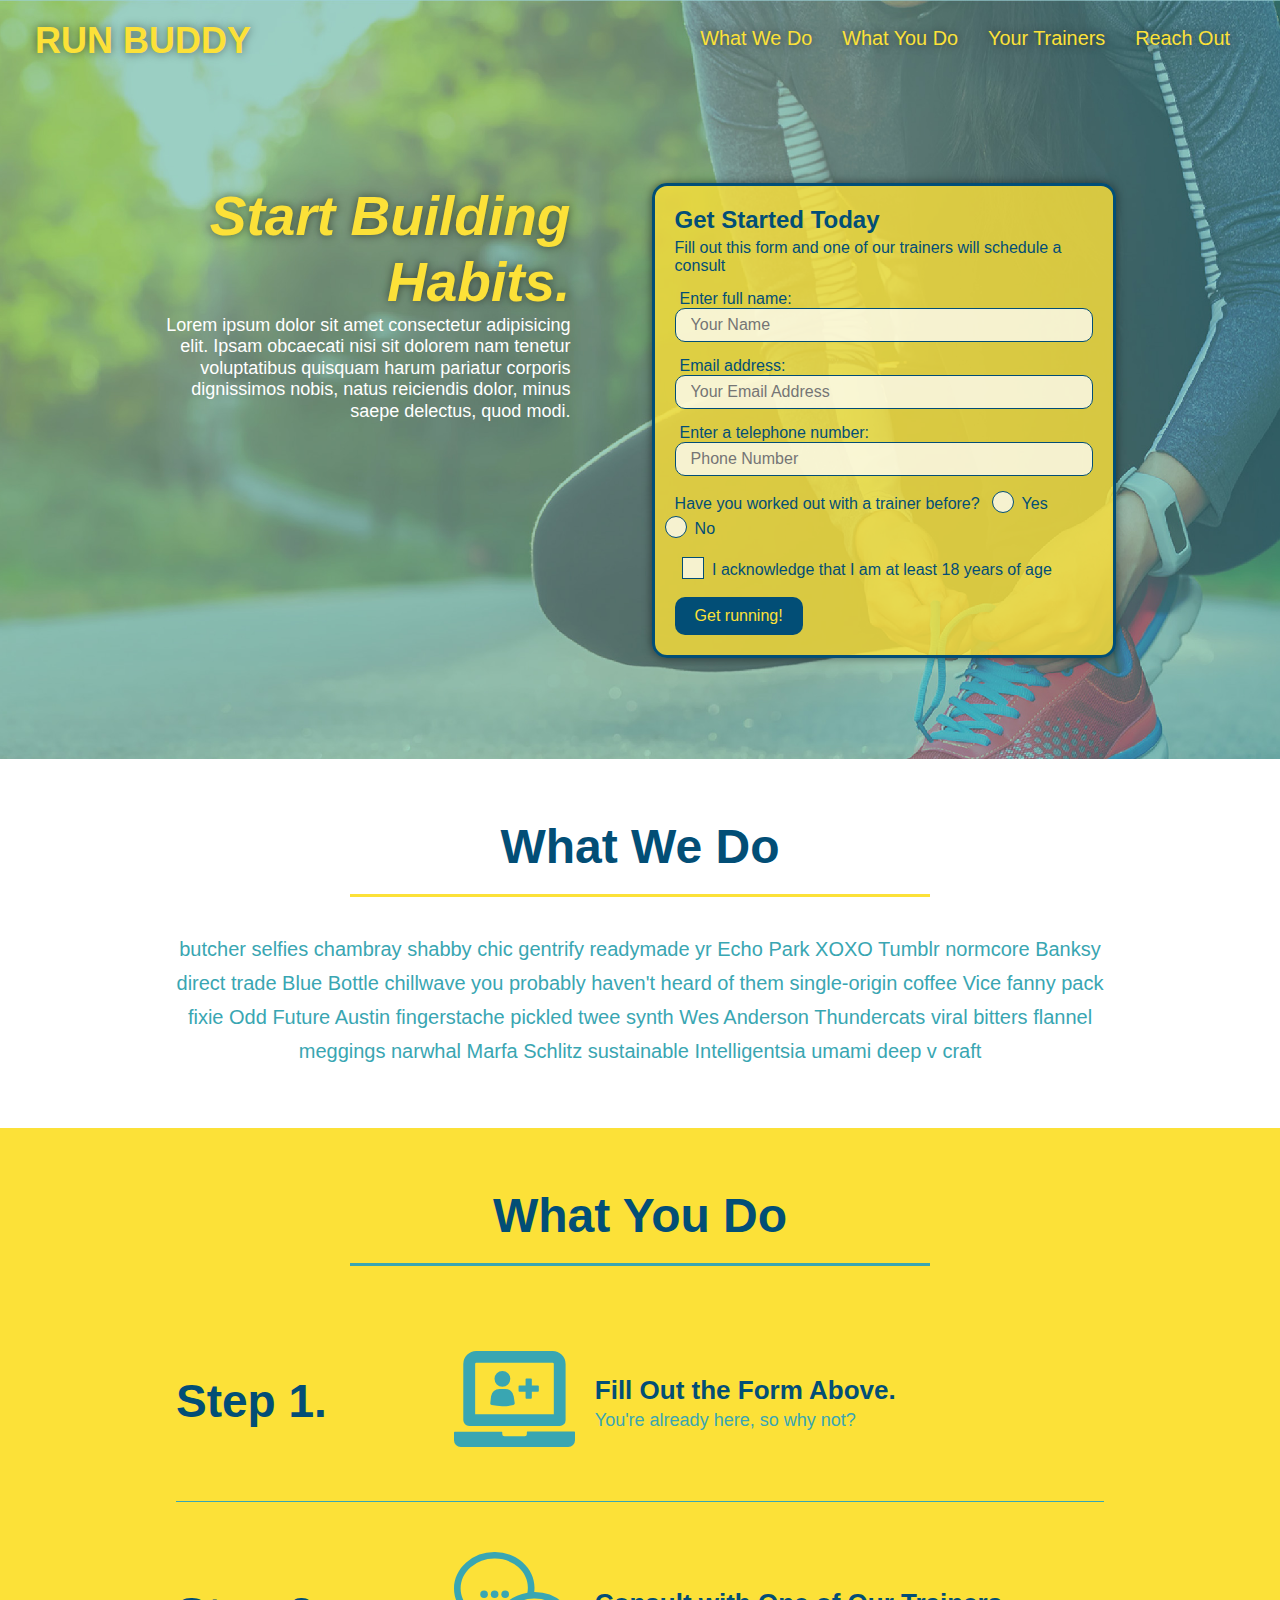
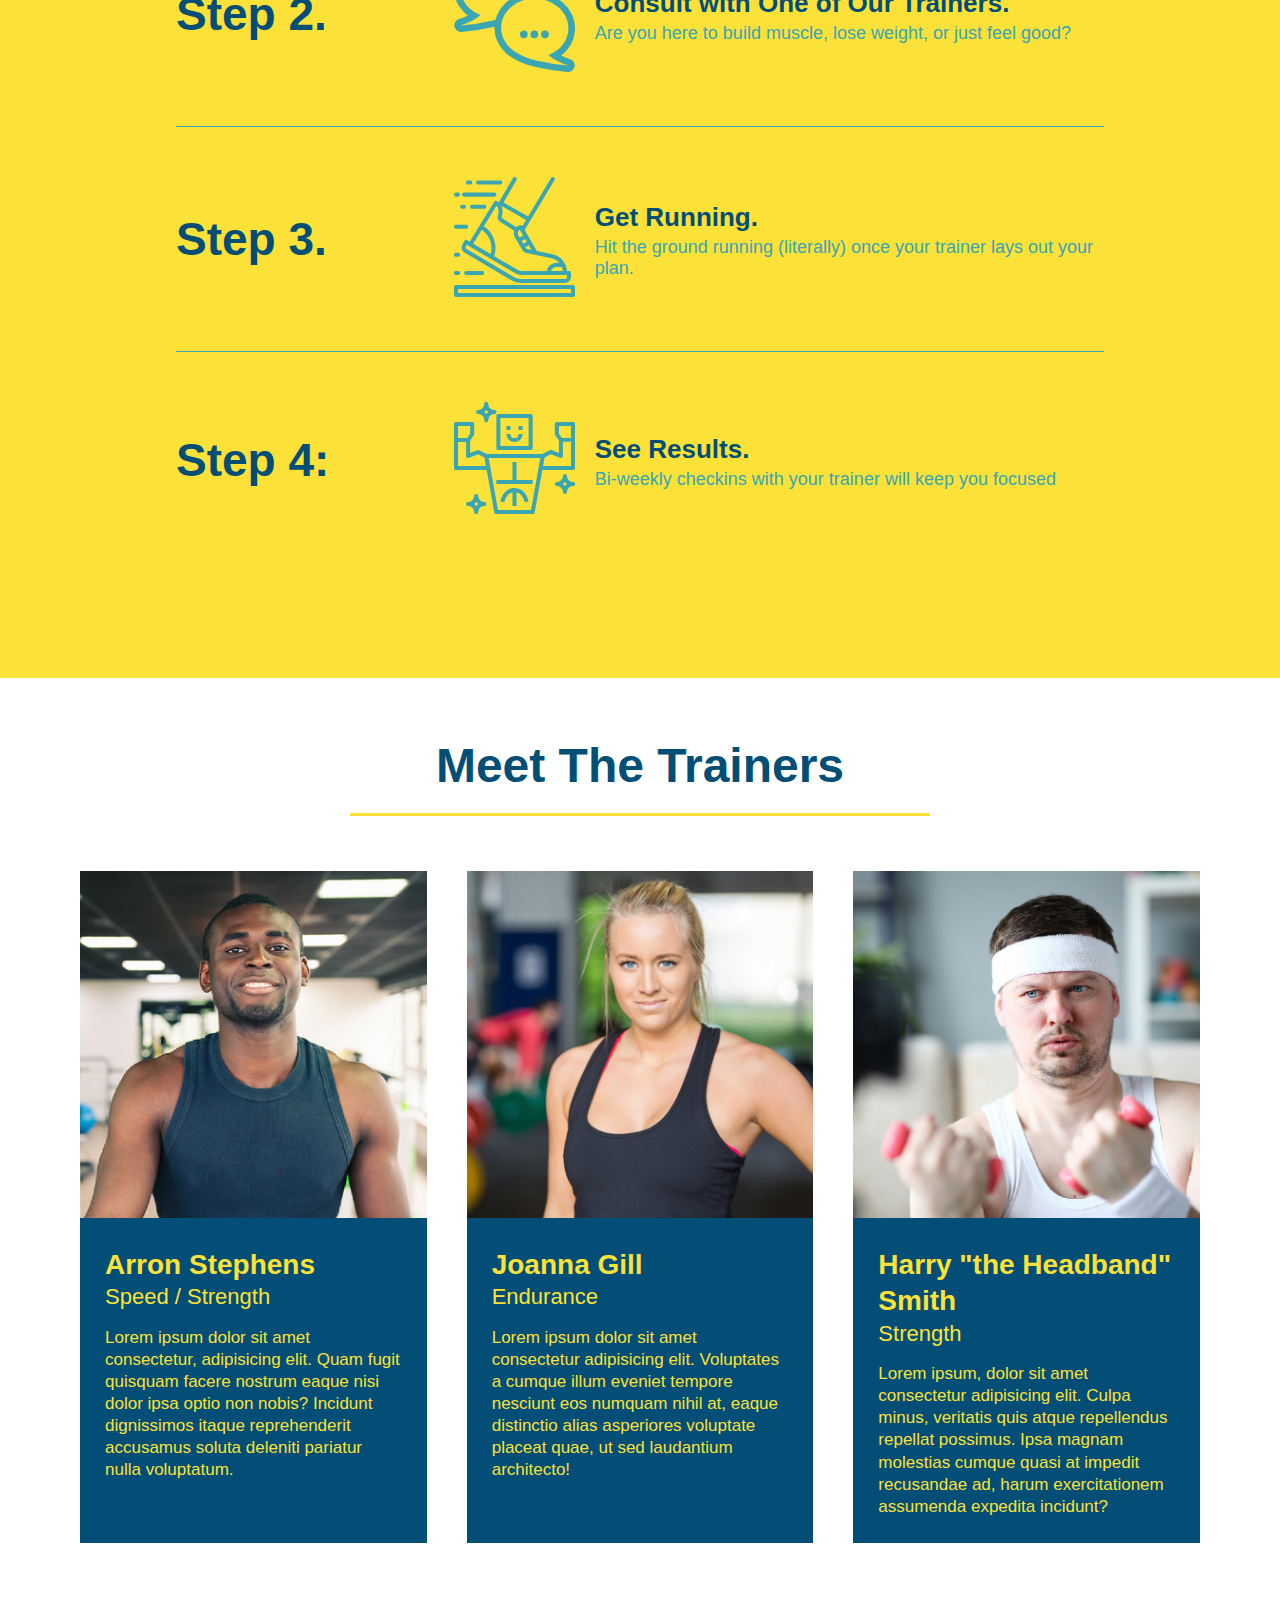
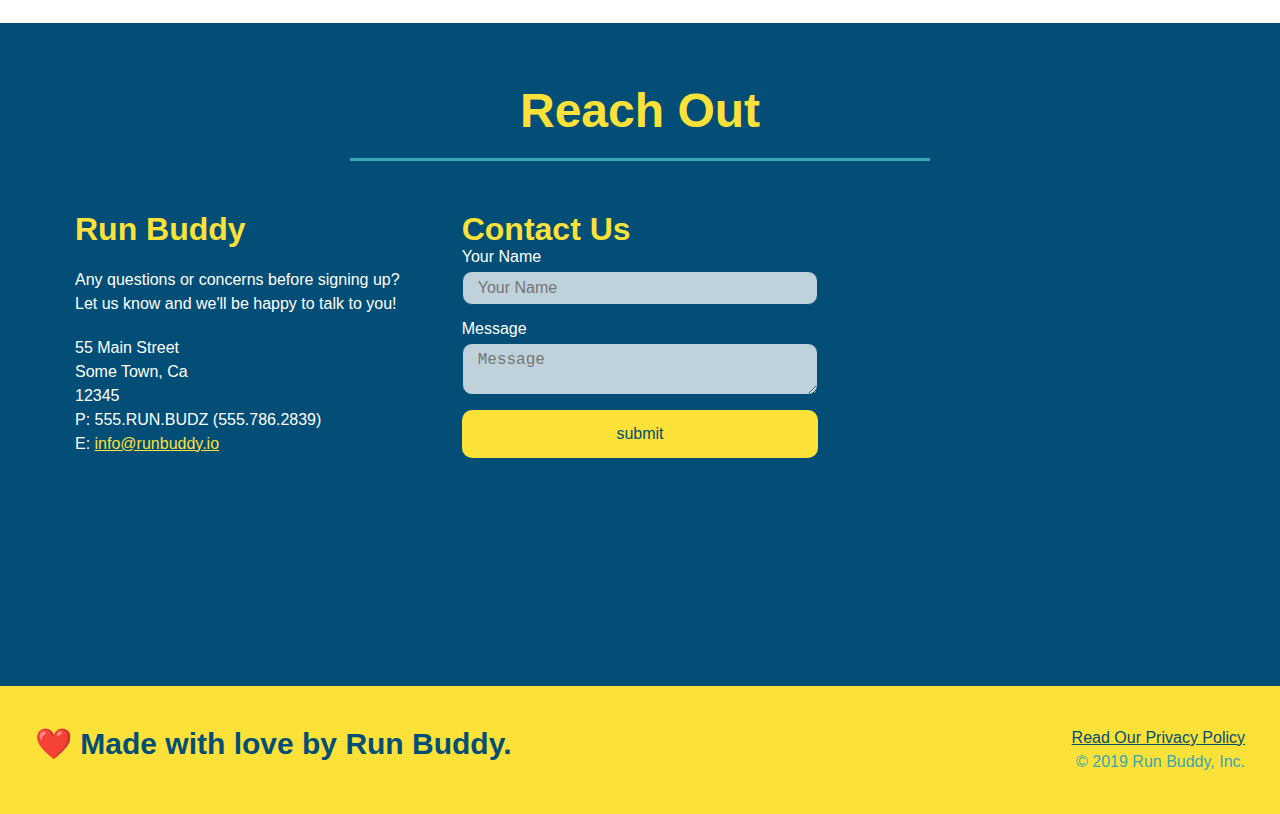
<file: index.html>
<!DOCTYPE html>
<html lang="en">

<head>
  <meta charset="UTF-8" />
  <meta name="viewport" content="width=device-width, initial-scale=1.0" />
  <title>Run Buddy</title>
  <link rel="stylesheet" href="./assets/css/style.css" />
</head>

<body>
  <!-- navigation -->
  <header>
    <h1>
      <a href="/">
        RUN BUDDY
      </a>
    </h1>
    <nav>
      <!-- Unordered list element -->
      <ul>
        <!-- List item element-->
        <li>
          <!-- Anchor element -->
          <a href="#what-we-do">What We Do</a>
        </li>
        <li>
          <a href="#what-you-do">What You Do</a>
        </li>
        <li>
          <a href="#your-trainers">Your Trainers</a>
        </li>
        <li>
          <a href="#reach-out">Reach Out</a>
        </li>
      </ul>
    </nav>
  </header>

  <!-- hero/jumbotron -->
  <section class="hero">
    <div class="hero-cta">
      <h2>Start Building Habits.</h2>
      <p>
        Lorem ipsum dolor sit amet consectetur adipisicing elit. Ipsam obcaecati nisi sit dolorem nam tenetur
        voluptatibus quisquam harum pariatur corporis dignissimos nobis, natus reiciendis dolor, minus saepe delectus,
        quod modi.
      </p>
    </div>
    <div class="hero-form">
      <h3>Get Started Today</h3>
      <p>Fill out this form and one of our trainers will schedule a consult</p>
      <form>
        <label for="name">Enter full name:</label>
        <input class="form-input" type="text" placeholder="Your Name" name="name" id="name" />
        <label for="email">Email address:</label>
        <input class="form-input" type="email" placeholder="Your Email Address" name="email" id="email" />
        <label for="phone">Enter a telephone number:</label>
        <input class="form-input" type="tel" placeholder="Phone Number" name="phone" id="phone" />

        <p>
          Have you worked out with a trainer before?
          <span class="radio-wrapper">
            <input type="radio" name="trainer-confirm" id="trainer-yes" />
            <label for="trainer-yes">Yes</label>
          </span>
          <span class="radio-wrapper">
            <input type="radio" name="trainer-confirm" id="trainer-no" />
            <label for="trainer-no">No</label>
          </span>
        </p>

        <p>
          <span class="checkbox-wrapper">
            <input type="checkbox" name="age-confirm" id="checkbox" />
            <label for="checkbox">
              I acknowledge that I am at least 18 years of age
            </label>
          </span>
        </p>
        <button type="submit">
          Get running!
        </button>
      </form>
    </div>
  </section>

  <!-- "what we do" section -->
  <section id="what-we-do" class="intro">
    <div class="flex-row">
      <h2 class="section-title primary-border">What We Do</h2>
    </div>
    <div class="flex-row">
      <p>
        butcher selfies chambray shabby chic gentrify readymade yr Echo Park XOXO Tumblr normcore Banksy direct trade Blue
        Bottle chillwave you probably haven't heard of them single-origin coffee Vice fanny pack fixie Odd Future Austin
        fingerstache pickled twee synth Wes Anderson Thundercats viral bitters flannel meggings narwhal Marfa Schlitz
        sustainable Intelligentsia umami deep v craft
      </p>
    </div>
  </section>

  <!-- "what you do" section -->
  <section id="what-you-do" class="steps">
    <div class="flex-row">
      <h2 class="section-title secondary-border">What You Do</h2>
    </div>

    <div class="step">
      <h3>Step 1.</h3>
        <div class="step-info">
          <div class="step-img"> 
            <img src="./assets/images/step-1.svg" alt="" />
          </div>
          <div class="step-text">
            <h4>Fill Out the Form Above.</h4>
            <p>You're already here, so why not?</p>
          </div>
        </div>
    </div>

    <div class="step">
      <h3>Step 2.</h3>
      <div class="step-info">
        <div class="step-img">
          <img src="./assets/images/step-2.svg" alt="" />
        </div>
        <div class="step-text">
          <h4>Consult with One of Our Trainers.</h4>
          <p>Are you here to build muscle, lose weight, or just feel good?</p>
        </div>
      </div>
    </div>

    <div class="step">
      <h3>Step 3.</h3>
      <div class="step-info">
        <div class="step-img">
          <img src="./assets/images/step-3.svg" alt="" />
        </div>
        <div class="step-text">
          <h4>Get Running.</h4>
          <p>Hit the ground running (literally) once your trainer lays out your plan.</p>          
        </div>
      </div>
    </div>

    <div class="step">
      <h3>Step 4: </h3>
      <div class="step-info">
        <div class="step-img">
          <img src="./assets/images/step-4.svg" alt="" />
        </div>
        <div class="step-text">
          <h4>See Results.</h4>
          <p>Bi-weekly checkins with your trainer will keep you focused</p>
        </div>
      </div>
    </div>

  </section>

  <!-- "meet the trainers" section -->
  <section id="your-trainers">
    <div class="flex-row">
      <h2 class="section-title primary-border">Meet The Trainers</h2>
    </div>
    <div class="trainers">
      <!--First trainer-->
      <article class="trainer">
        <img src="./assets/images/trainer-1.jpg" alt="Arron Stephens in his workout clothes, ready to pump iron" />
        <div class="trainer-bio">
          <h3 class="trainer-name">Arron Stephens</h3>
          <h4 class="trainer-role">Speed / Strength</h4>
          <p>
            Lorem ipsum dolor sit amet consectetur, adipisicing elit. Quam fugit quisquam facere nostrum eaque nisi dolor
            ipsa optio non nobis? Incidunt dignissimos itaque reprehenderit accusamus soluta deleniti pariatur nulla
            voluptatum.
          </p>
        </div>
      </article>

      <!--Second trainer-->
      <article class="trainer">
        <img src="./assets/images/trainer-2.jpg" alt="Joanna Gill cooling off after a workout" />
        <div class="trainer-bio">
          <h3 class="trainer-name">Joanna Gill</h3>
          <h4 class="trainer-role">Endurance</h4>
          <p>
            Lorem ipsum dolor sit amet consectetur adipisicing elit. Voluptates a cumque illum eveniet tempore nesciunt
            eos numquam nihil at, eaque distinctio alias asperiores voluptate placeat quae, ut sed laudantium architecto!
          </p>
        </div>
      
      </article>

      <!--Third trainer-->
      <article class="trainer">
        <img src="./assets/images/trainer-3.jpg" alt="Harry Smith wearing a headband and lifting comically small pink weights" />    
        <div class="trainer-bio">
          <h3 class="trainer-name">Harry "the Headband" Smith</h3>
          <h4 class="trainer-role">Strength</h4>
          <p>
            Lorem ipsum, dolor sit amet consectetur adipisicing elit. Culpa minus, veritatis quis atque repellendus
            repellat possimus. Ipsa magnam molestias cumque quasi at impedit recusandae ad, harum exercitationem assumenda
            expedita incidunt?
          </p>
        </div>
      </article>
    </div>
  </section>

  <!-- "reach out" section -->
  <section id="reach-out" class="contact">
    <div class="flex-row">
      <h2 class="section-title secondary-border">Reach Out</h2>
    </div>
    
    <div class="contact-info">

      <div>
        <h3>Run Buddy</h3>
        <p>
          Any questions or concerns before signing up?
          <br />
          Let us know and we'll be happy to talk to you!
        </p>
        <address>
          55 Main Street <br />
          Some Town, Ca <br />
          12345<br />
          P: 555.RUN.BUDZ (555.786.2839)<br />
          E: <a href="mailto:info@runbuddy.io">info@runbuddy.io</a>
        </address>
      </div>

      <div class = "contact-form">
        <h3>Contact Us</h3>
        <form>
          <label for="contact-name">Your Name</label>
          <input type="text" id="contact-name" placeholder="Your Name" />

          <label for="contact-message">Message</label>
          <textarea id="contact-message" placeholder="Message"></textarea>

          <button type="submit">submit</button>
        </form>
      </div>

      <iframe
      src="https://www.google.com/maps/embed?pb=!1m14!1m12!1m3!1d12182.30520634488!2d-74.0652613!3d40.2407219!2m3!1f0!2f0!3f0!3m2!1i1024!2i768!4f13.1!5e0!3m2!1sen!2sus!4v1561060983193!5m2!1sen!2sus"
      frameborder="0" style="border:0" allowfullscreen></iframe>
      </iframe>

    </div>
  </section>

  <!-- footer -->
  <footer>
    <h2>❤️ Made with love by Run Buddy.</h2>
    <div>
      <a href="./privacy-policy.html">Read Our Privacy Policy</a><br />
      &copy; 2019 Run Buddy, Inc.
    </div>
  </footer>
</body>

</html>
</file>
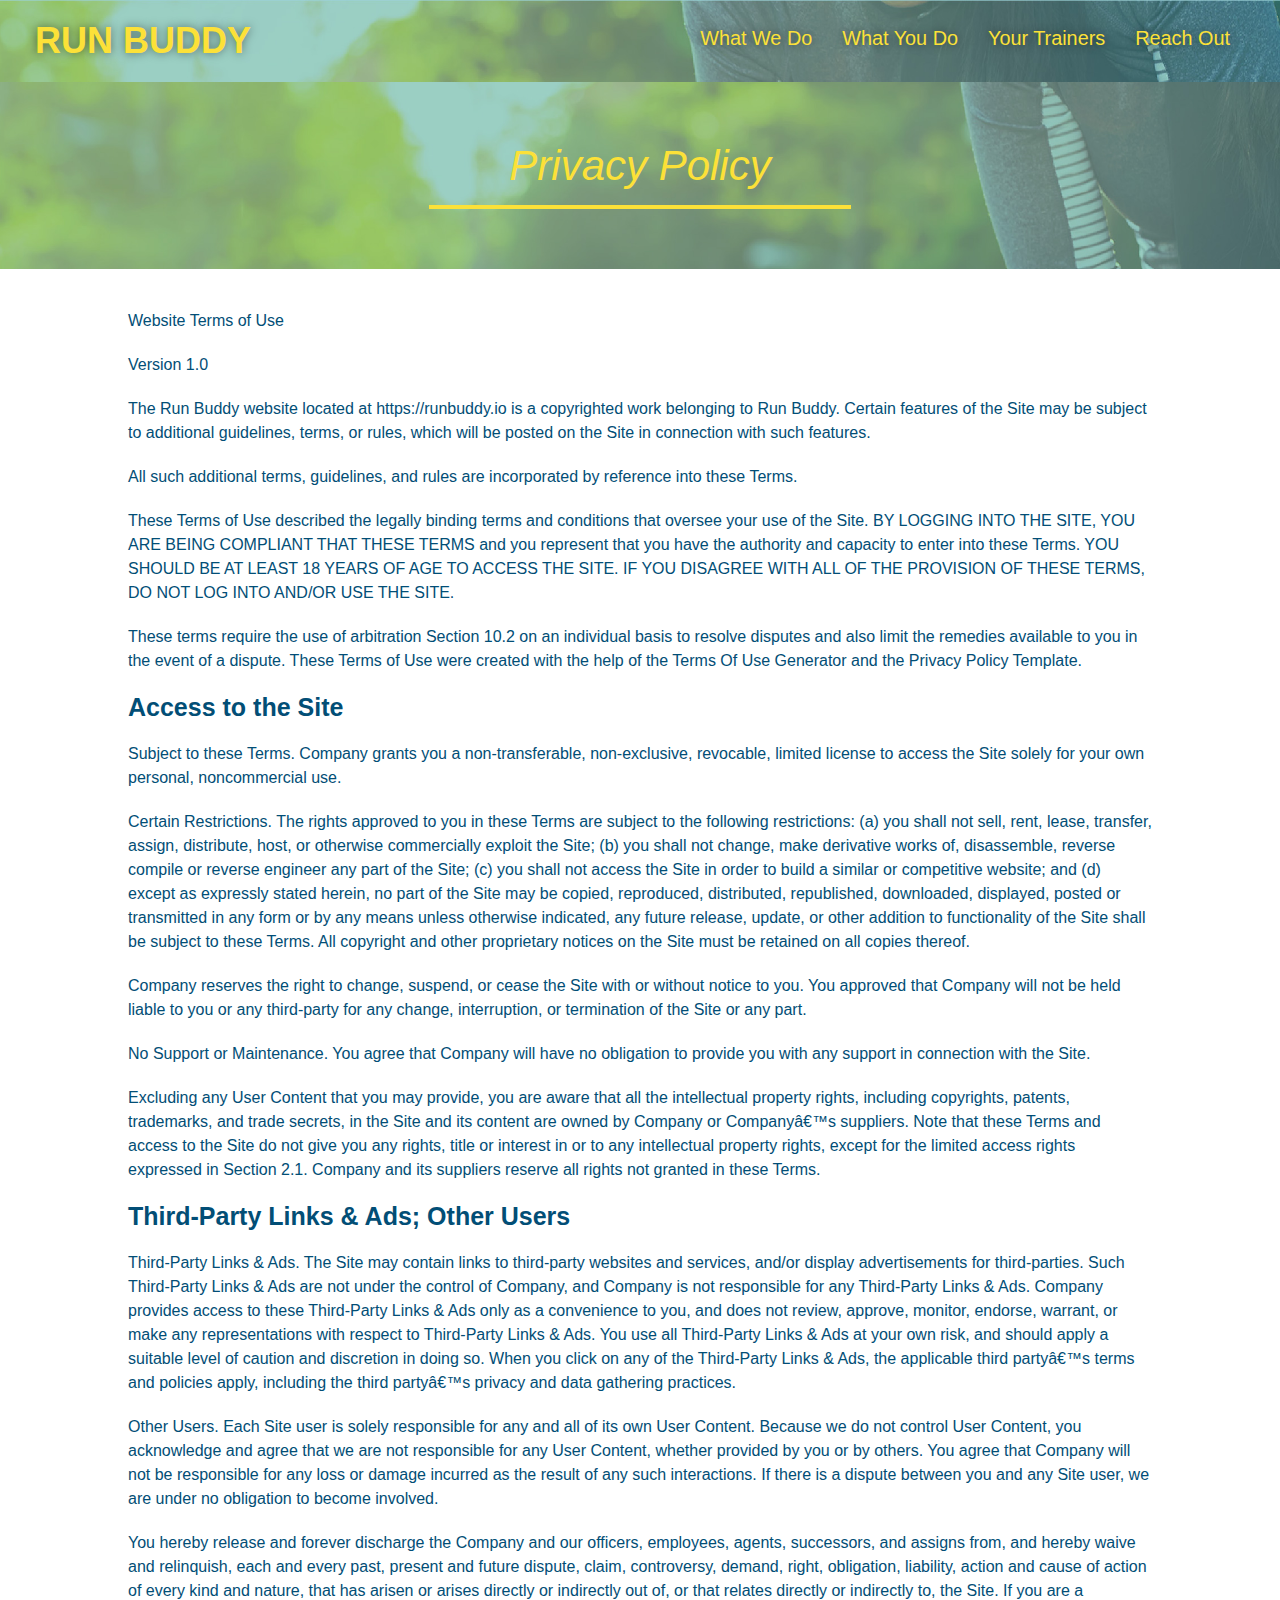
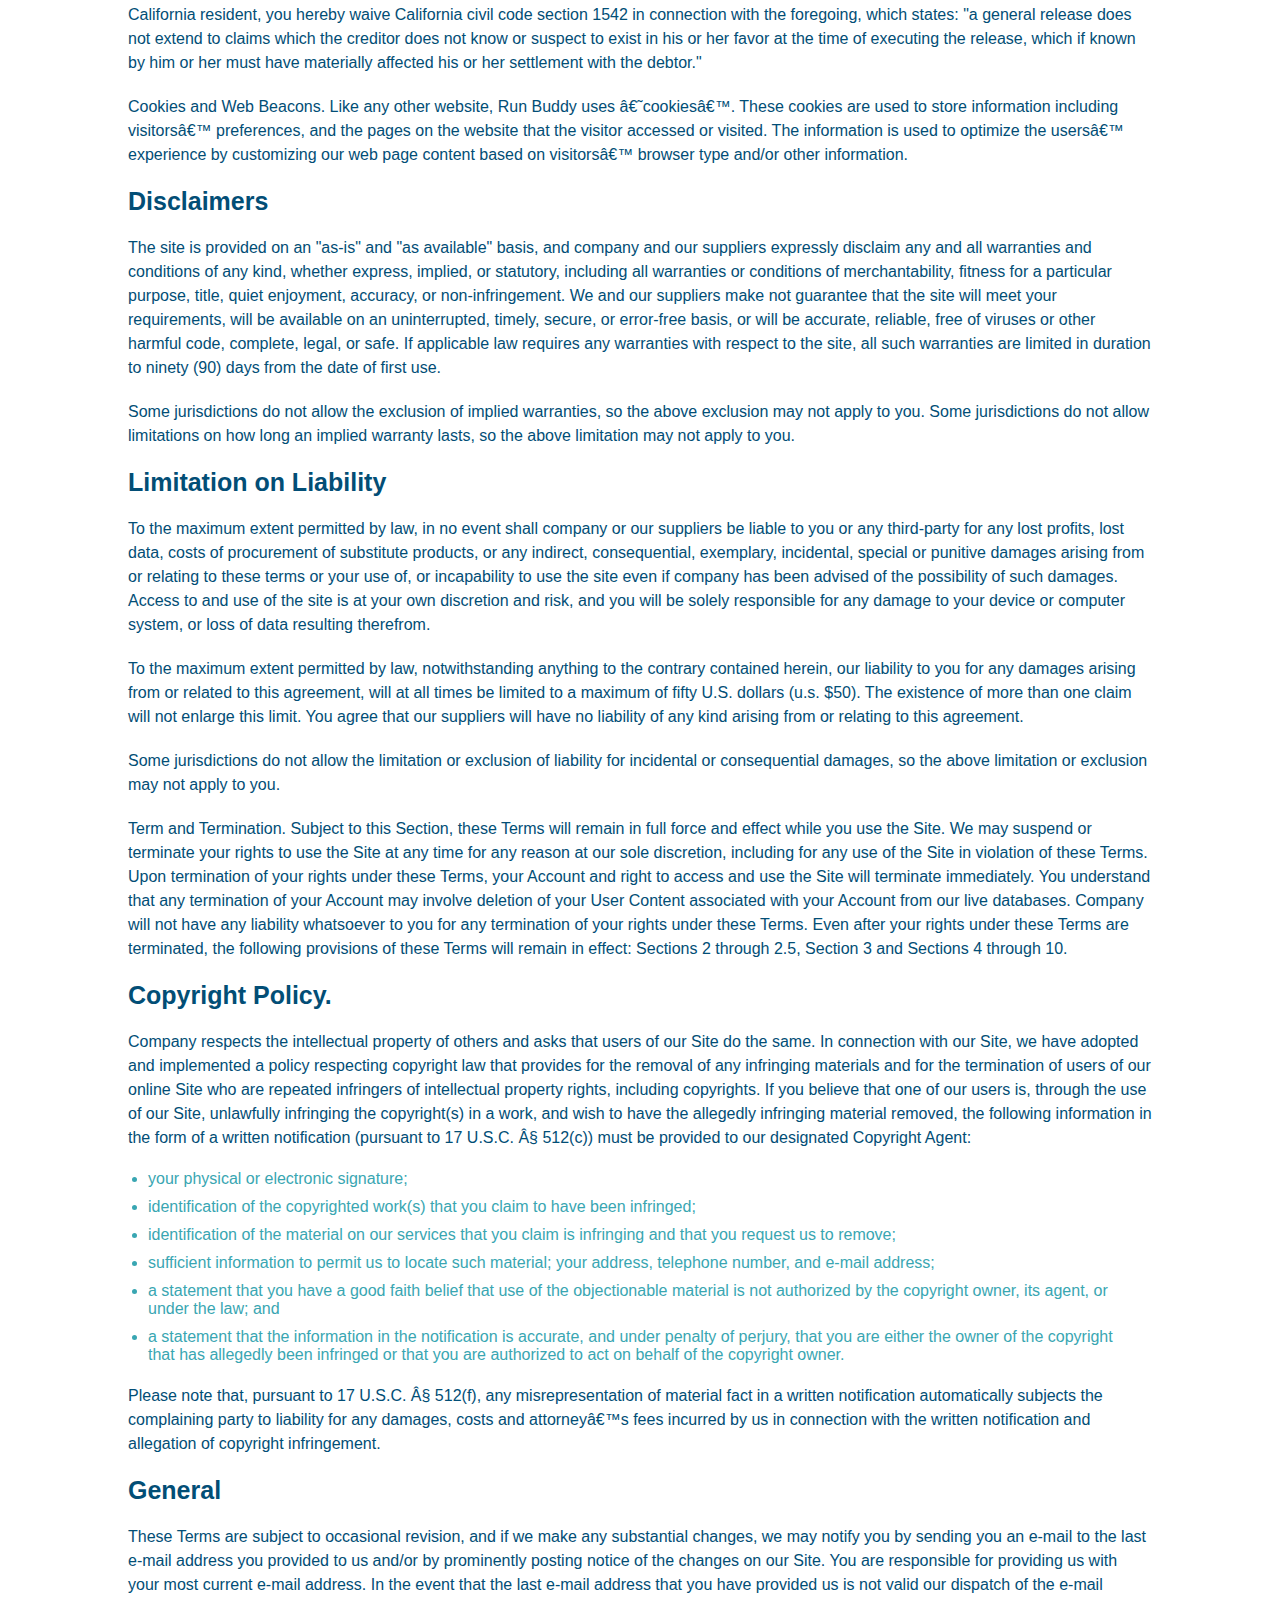
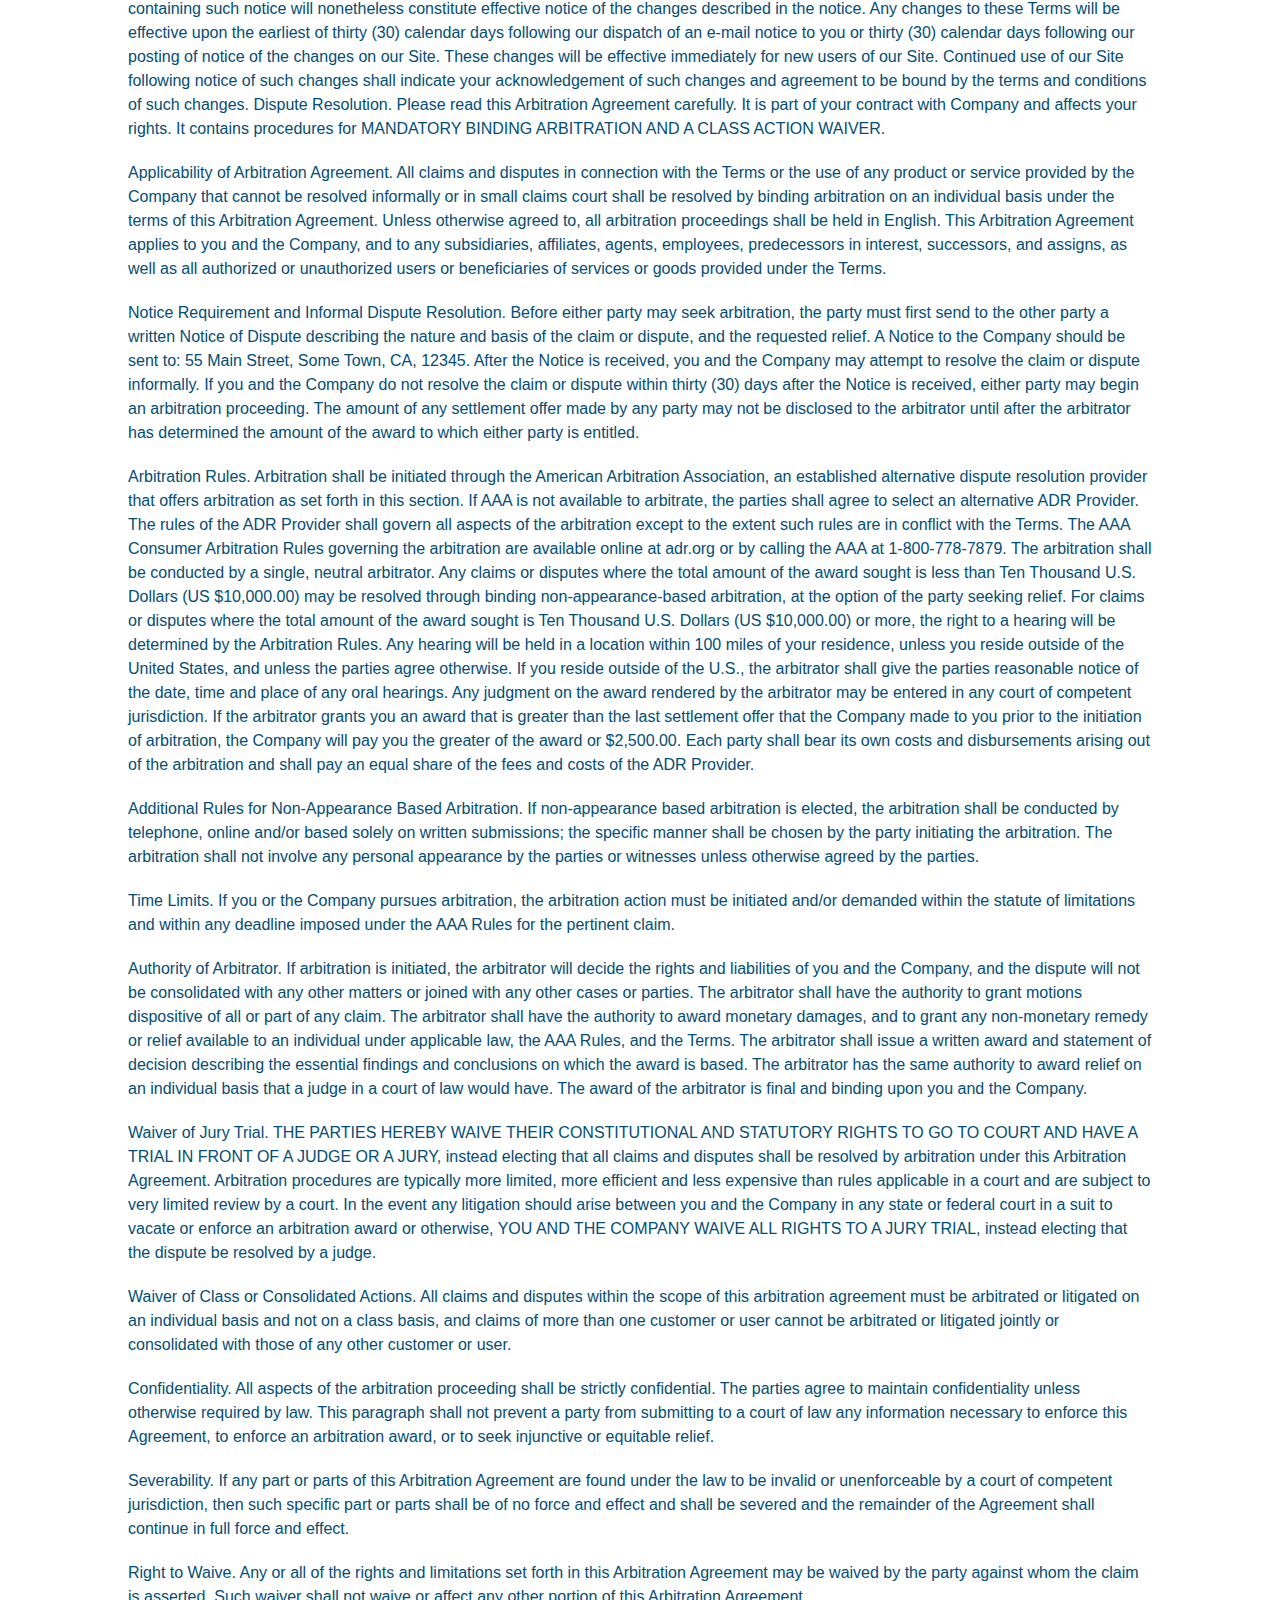
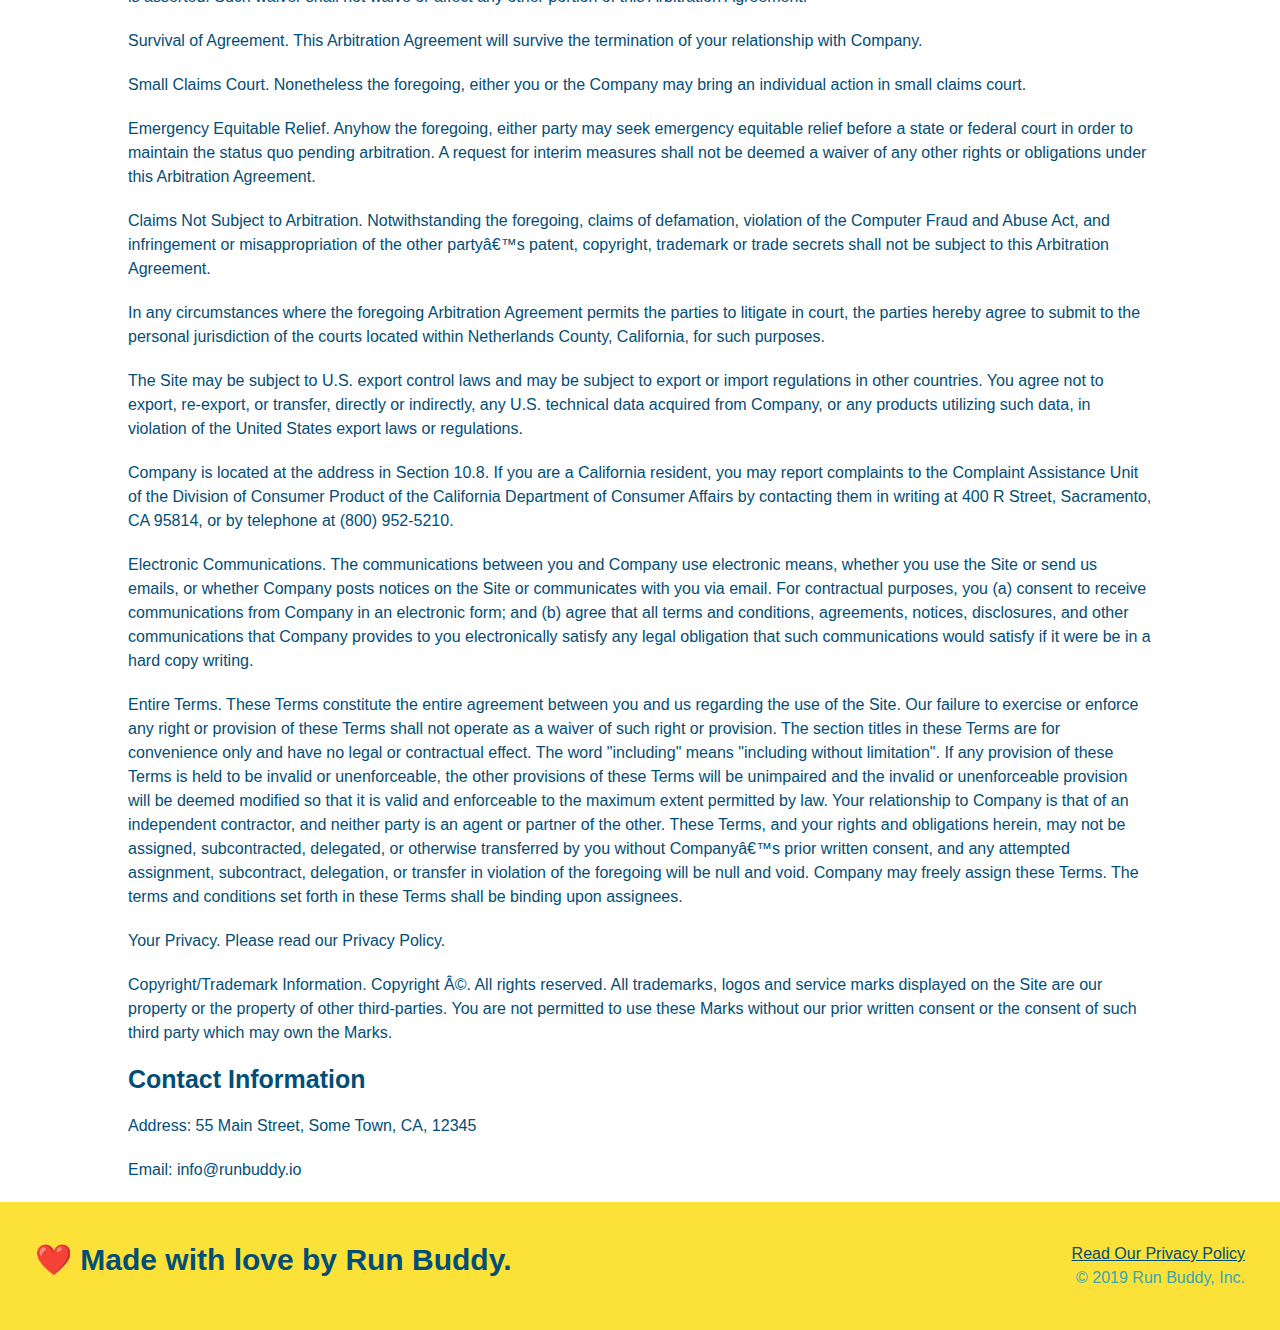
<file: privacy-policy.html>
<!DOCTYPE html>
<html lang="en">
    <head>
        <meta charset="UTF-8" />
        <meta name="viewport" content="width=device-width, initial-scale=1.0" />
        <title>Privacy Policy - Run Buddy</title>
        <link rel="stylesheet" href="./assets/css/style.css" />
        <link rel="stylesheet" href="./assets/css/secondary-styles.css" />
    </head>

    <body>
        <!-- navigation -->
  <header>
    <h1>
      <a href="/">
        RUN BUDDY
      </a>
    </h1>
    <nav>
      <!-- Unordered list element -->
      <ul>
        <!-- List item element-->
        <li>
          <!-- Anchor element -->
          <a href="./index.html#what-we-do">What We Do</a>
        </li>
        <li>
          <a href="./index.html#what-you-do">What You Do</a>
        </li>
        <li>
          <a href="./index.html#your-trainers">Your Trainers</a>
        </li>
        <li>
          <a href="./index.html#reach-out">Reach Out</a>
        </li>
      </ul>
    </nav>
  </header>

  <section class="hero">
    <h2 class="page-title">
        Privacy Policy
    </h2>
  </section>
  <article class="secondary-content">
      
    <p>
        Website Terms of Use
      </p>

      <p>
        Version 1.0
      </p>

      <p>
        The Run Buddy website located at https://runbuddy.io is a copyrighted work belonging to Run Buddy. Certain
        features of the Site may be subject to additional guidelines, terms, or rules, which will be posted on the Site
        in connection with such features.
      </p>

      <p>
        All such additional terms, guidelines, and rules are incorporated by reference into these Terms.
      </p>

      <p>
        These Terms of Use described the legally binding terms and conditions that oversee your use of the Site. BY
        LOGGING INTO THE SITE, YOU ARE BEING COMPLIANT THAT THESE TERMS and you represent that you have the authority
        and capacity to enter into these Terms. YOU SHOULD BE AT LEAST 18 YEARS OF AGE TO ACCESS THE SITE. IF YOU
        DISAGREE WITH ALL OF THE PROVISION OF THESE TERMS, DO NOT LOG INTO AND/OR USE THE SITE.
      </p>

      <p>
        These terms require the use of arbitration Section 10.2 on an individual basis to resolve disputes and also
        limit the remedies available to you in the event of a dispute. These Terms of Use were created with the help of
        the Terms Of Use Generator and the Privacy Policy Template.
      </p>

      <h3>
        Access to the Site
      </h3>

      <p>
        Subject to these Terms. Company grants you a non-transferable, non-exclusive, revocable, limited license to
        access the Site solely for your own personal, noncommercial use.
      </p>

      <p>
        Certain Restrictions. The rights approved to you in these Terms are subject to the following restrictions: (a)
        you shall not sell, rent, lease, transfer, assign, distribute, host, or otherwise commercially exploit the Site;
        (b) you shall not change, make derivative works of, disassemble, reverse compile or reverse engineer any part of
        the Site; (c) you shall not access the Site in order to build a similar or competitive website; and (d) except
        as expressly stated herein, no part of the Site may be copied, reproduced, distributed, republished, downloaded,
        displayed, posted or transmitted in any form or by any means unless otherwise indicated, any future release,
        update, or other addition to functionality of the Site shall be subject to these Terms. All copyright and other
        proprietary notices on the Site must be retained on all copies thereof.
      </p>

      <p>
        Company reserves the right to change, suspend, or cease the Site with or without notice to you. You approved
        that Company will not be held liable to you or any third-party for any change, interruption, or termination of
        the Site or any part.
      </p>

      <p>
        No Support or Maintenance. You agree that Company will have no obligation to provide you with any support in
        connection with the Site.
      </p>

      <p>
        Excluding any User Content that you may provide, you are aware that all the intellectual property rights,
        including copyrights, patents, trademarks, and trade secrets, in the Site and its content are owned by Company
        or Companyâ€™s suppliers. Note that these Terms and access to the Site do not give you any rights, title or
        interest in or to any intellectual property rights, except for the limited access rights expressed in Section
        2.1. Company and its suppliers reserve all rights not granted in these Terms.
      </p>

      <h3>
        Third-Party Links & Ads; Other Users
      </h3>

      <p>
        Third-Party Links & Ads. The Site may contain links to third-party websites and services, and/or display
        advertisements for third-parties. Such Third-Party Links & Ads are not under the control of Company, and Company
        is not responsible for any Third-Party Links & Ads. Company provides access to these Third-Party Links & Ads
        only as a convenience to you, and does not review, approve, monitor, endorse, warrant, or make any
        representations with respect to Third-Party Links & Ads. You use all Third-Party Links & Ads at your own risk,
        and should apply a suitable level of caution and discretion in doing so. When you click on any of the
        Third-Party Links & Ads, the applicable third partyâ€™s terms and policies apply, including the third partyâ€™s
        privacy and data gathering practices.
      </p>

      <p>
        Other Users. Each Site user is solely responsible for any and all of its own User Content. Because we do not
        control User Content, you acknowledge and agree that we are not responsible for any User Content, whether
        provided by you or by others. You agree that Company will not be responsible for any loss or damage incurred as
        the result of any such interactions. If there is a dispute between you and any Site user, we are under no
        obligation to become involved.
      </p>

      <p>
        You hereby release and forever discharge the Company and our officers, employees, agents, successors, and
        assigns from, and hereby waive and relinquish, each and every past, present and future dispute, claim,
        controversy, demand, right, obligation, liability, action and cause of action of every kind and nature, that has
        arisen or arises directly or indirectly out of, or that relates directly or indirectly to, the Site. If you are
        a California resident, you hereby waive California civil code section 1542 in connection with the foregoing,
        which states: "a general release does not extend to claims which the creditor does not know or suspect to exist
        in his or her favor at the time of executing the release, which if known by him or her must have materially
        affected his or her settlement with the debtor."
      </p>

      <p>
        Cookies and Web Beacons. Like any other website, Run Buddy uses â€˜cookiesâ€™. These cookies are used to store
        information including visitorsâ€™ preferences, and the pages on the website that the visitor accessed or visited.
        The information is used to optimize the usersâ€™ experience by customizing our web page content based on visitorsâ€™
        browser type and/or other information.
      </p>

      <h3>
        Disclaimers
      </h3>

      <p>
        The site is provided on an "as-is" and "as available" basis, and company and our suppliers expressly disclaim
        any and all warranties and conditions of any kind, whether express, implied, or statutory, including all
        warranties or conditions of merchantability, fitness for a particular purpose, title, quiet enjoyment, accuracy,
        or non-infringement. We and our suppliers make not guarantee that the site will meet your requirements, will be
        available on an uninterrupted, timely, secure, or error-free basis, or will be accurate, reliable, free of
        viruses or other harmful code, complete, legal, or safe. If applicable law requires any warranties with respect
        to the site, all such warranties are limited in duration to ninety (90) days from the date of first use.
      </p>

      <p>
        Some jurisdictions do not allow the exclusion of implied warranties, so the above exclusion may not apply to
        you. Some jurisdictions do not allow limitations on how long an implied warranty lasts, so the above limitation
        may not apply to you.
      </p>

      <h3>
        Limitation on Liability
      </h3>

      <p>
        To the maximum extent permitted by law, in no event shall company or our suppliers be liable to you or any
        third-party for any lost profits, lost data, costs of procurement of substitute products, or any indirect,
        consequential, exemplary, incidental, special or punitive damages arising from or relating to these terms or
        your use of, or incapability to use the site even if company has been advised of the possibility of such
        damages. Access to and use of the site is at your own discretion and risk, and you will be solely responsible
        for any damage to your device or computer system, or loss of data resulting therefrom.
      </p>

      <p>
        To the maximum extent permitted by law, notwithstanding anything to the contrary contained herein, our liability
        to you for any damages arising from or related to this agreement, will at all times be limited to a maximum of
        fifty U.S. dollars (u.s. $50). The existence of more than one claim will not enlarge this limit. You agree that
        our suppliers will have no liability of any kind arising from or relating to this agreement.
      </p>

      <p>
        Some jurisdictions do not allow the limitation or exclusion of liability for incidental or consequential
        damages, so the above limitation or exclusion may not apply to you.
      </p>

      <p>
        Term and Termination. Subject to this Section, these Terms will remain in full force and effect while you use
        the Site. We may suspend or terminate your rights to use the Site at any time for any reason at our sole
        discretion, including for any use of the Site in violation of these Terms. Upon termination of your rights under
        these Terms, your Account and right to access and use the Site will terminate immediately. You understand that
        any termination of your Account may involve deletion of your User Content associated with your Account from our
        live databases. Company will not have any liability whatsoever to you for any termination of your rights under
        these Terms. Even after your rights under these Terms are terminated, the following provisions of these Terms
        will remain in effect: Sections 2 through 2.5, Section 3 and Sections 4 through 10.
      </p>

      <h3>
        Copyright Policy.
      </h3>

      <p>
        Company respects the intellectual property of others and asks that users of our Site do the same. In connection
        with our Site, we have adopted and implemented a policy respecting copyright law that provides for the removal
        of any infringing materials and for the termination of users of our online Site who are repeated infringers of
        intellectual property rights, including copyrights. If you believe that one of our users is, through the use of
        our Site, unlawfully infringing the copyright(s) in a work, and wish to have the allegedly infringing material
        removed, the following information in the form of a written notification (pursuant to 17 U.S.C. Â§ 512(c)) must
        be provided to our designated Copyright Agent:
      </p>

      <ul>
        <li>
          your physical or electronic signature;
        </li>
        <li>
          identification of the copyrighted work(s) that you claim to have been infringed;
        </li>
        <li>
          identification of the material on our services that you claim is infringing and that you request us to remove;
        </li>
        <li>
          sufficient information to permit us to locate such material; your address, telephone number, and e-mail
          address;
        </li>
        <li>
          a statement that you have a good faith belief that use of the objectionable material is not authorized by the
          copyright owner, its agent, or under the law; and
        </li>
        <li>
          a statement that the information in the notification is accurate, and under penalty of perjury, that you are
          either the owner of the copyright that has allegedly been infringed or that you are authorized to act on
          behalf of the copyright owner.
        </li>
      </ul>

      <p>
        Please note that, pursuant to 17 U.S.C. Â§ 512(f), any misrepresentation of material fact in a written
        notification automatically subjects the complaining party to liability for any damages, costs and attorneyâ€™s
        fees incurred by us in connection with the written notification and allegation of copyright infringement.
      </p>

      <h3>
        General
      </h3>

      <p>
        These Terms are subject to occasional revision, and if we make any substantial changes, we may notify you by
        sending you an e-mail to the last e-mail address you provided to us and/or by prominently posting notice of the
        changes on our Site. You are responsible for providing us with your most current e-mail address. In the event
        that the last e-mail address that you have provided us is not valid our dispatch of the e-mail containing such
        notice will nonetheless constitute effective notice of the changes described in the notice. Any changes to these
        Terms will be effective upon the earliest of thirty (30) calendar days following our dispatch of an e-mail
        notice to you or thirty (30) calendar days following our posting of notice of the changes on our Site. These
        changes will be effective immediately for new users of our Site. Continued use of our Site following notice of
        such changes shall indicate your acknowledgement of such changes and agreement to be bound by the terms and
        conditions of such changes. Dispute Resolution. Please read this Arbitration Agreement carefully. It is part of
        your contract with Company and affects your rights. It contains procedures for MANDATORY BINDING ARBITRATION AND
        A CLASS ACTION WAIVER.
      </p>

      <p>
        Applicability of Arbitration Agreement. All claims and disputes in connection with the Terms or the use of any
        product or service provided by the Company that cannot be resolved informally or in small claims court shall be
        resolved by binding arbitration on an individual basis under the terms of this Arbitration Agreement. Unless
        otherwise agreed to, all arbitration proceedings shall be held in English. This Arbitration Agreement applies to
        you and the Company, and to any subsidiaries, affiliates, agents, employees, predecessors in interest,
        successors, and assigns, as well as all authorized or unauthorized users or beneficiaries of services or goods
        provided under the Terms.
      </p>

      <p>
        Notice Requirement and Informal Dispute Resolution. Before either party may seek arbitration, the party must
        first send to the other party a written Notice of Dispute describing the nature and basis of the claim or
        dispute, and the requested relief. A Notice to the Company should be sent to: 55 Main Street, Some Town, CA,
        12345. After the Notice is received, you and the Company may attempt to resolve the claim or dispute informally.
        If you and the Company do not resolve the claim or dispute within thirty (30) days after the Notice is received,
        either party may begin an arbitration proceeding. The amount of any settlement offer made by any party may not
        be disclosed to the arbitrator until after the arbitrator has determined the amount of the award to which either
        party is entitled.
      </p>

      <p>
        Arbitration Rules. Arbitration shall be initiated through the American Arbitration Association, an established
        alternative dispute resolution provider that offers arbitration as set forth in this section. If AAA is not
        available to arbitrate, the parties shall agree to select an alternative ADR Provider. The rules of the ADR
        Provider shall govern all aspects of the arbitration except to the extent such rules are in conflict with the
        Terms. The AAA Consumer Arbitration Rules governing the arbitration are available online at adr.org or by
        calling the AAA at 1-800-778-7879. The arbitration shall be conducted by a single, neutral arbitrator. Any
        claims or disputes where the total amount of the award sought is less than Ten Thousand U.S. Dollars (US
        $10,000.00) may be resolved through binding non-appearance-based arbitration, at the option of the party seeking
        relief. For claims or disputes where the total amount of the award sought is Ten Thousand U.S. Dollars (US
        $10,000.00) or more, the right to a hearing will be determined by the Arbitration Rules. Any hearing will be
        held in a location within 100 miles of your residence, unless you reside outside of the United States, and
        unless the parties agree otherwise. If you reside outside of the U.S., the arbitrator shall give the parties
        reasonable notice of the date, time and place of any oral hearings. Any judgment on the award rendered by the
        arbitrator may be entered in any court of competent jurisdiction. If the arbitrator grants you an award that is
        greater than the last settlement offer that the Company made to you prior to the initiation of arbitration, the
        Company will pay you the greater of the award or $2,500.00. Each party shall bear its own costs and
        disbursements arising out of the arbitration and shall pay an equal share of the fees and costs of the ADR
        Provider.
      </p>

      <p>
        Additional Rules for Non-Appearance Based Arbitration. If non-appearance based arbitration is elected, the
        arbitration shall be conducted by telephone, online and/or based solely on written submissions; the specific
        manner shall be chosen by the party initiating the arbitration. The arbitration shall not involve any personal
        appearance by the parties or witnesses unless otherwise agreed by the parties.
      </p>

      <p>
        Time Limits. If you or the Company pursues arbitration, the arbitration action must be initiated and/or demanded
        within the statute of limitations and within any deadline imposed under the AAA Rules for the pertinent claim.
      </p>

      <p>
        Authority of Arbitrator. If arbitration is initiated, the arbitrator will decide the rights and liabilities of
        you and the Company, and the dispute will not be consolidated with any other matters or joined with any other
        cases or parties. The arbitrator shall have the authority to grant motions dispositive of all or part of any
        claim. The arbitrator shall have the authority to award monetary damages, and to grant any non-monetary remedy
        or relief available to an individual under applicable law, the AAA Rules, and the Terms. The arbitrator shall
        issue a written award and statement of decision describing the essential findings and conclusions on which the
        award is based. The arbitrator has the same authority to award relief on an individual basis that a judge in a
        court of law would have. The award of the arbitrator is final and binding upon you and the Company.
      </p>

      <p>
        Waiver of Jury Trial. THE PARTIES HEREBY WAIVE THEIR CONSTITUTIONAL AND STATUTORY RIGHTS TO GO TO COURT AND HAVE
        A TRIAL IN FRONT OF A JUDGE OR A JURY, instead electing that all claims and disputes shall be resolved by
        arbitration under this Arbitration Agreement. Arbitration procedures are typically more limited, more efficient
        and less expensive than rules applicable in a court and are subject to very limited review by a court. In the
        event any litigation should arise between you and the Company in any state or federal court in a suit to vacate
        or enforce an arbitration award or otherwise, YOU AND THE COMPANY WAIVE ALL RIGHTS TO A JURY TRIAL, instead
        electing that the dispute be resolved by a judge.
      </p>

      <p>
        Waiver of Class or Consolidated Actions. All claims and disputes within the scope of this arbitration agreement
        must be arbitrated or litigated on an individual basis and not on a class basis, and claims of more than one
        customer or user cannot be arbitrated or litigated jointly or consolidated with those of any other customer or
        user.
      </p>

      <p>
        Confidentiality. All aspects of the arbitration proceeding shall be strictly confidential. The parties agree to
        maintain confidentiality unless otherwise required by law. This paragraph shall not prevent a party from
        submitting to a court of law any information necessary to enforce this Agreement, to enforce an arbitration
        award, or to seek injunctive or equitable relief.
      </p>

      <p>
        Severability. If any part or parts of this Arbitration Agreement are found under the law to be invalid or
        unenforceable by a court of competent jurisdiction, then such specific part or parts shall be of no force and
        effect and shall be severed and the remainder of the Agreement shall continue in full force and effect.
      </p>

      <p>
        Right to Waive. Any or all of the rights and limitations set forth in this Arbitration Agreement may be waived
        by the party against whom the claim is asserted. Such waiver shall not waive or affect any other portion of this
        Arbitration Agreement.
      </p>

      <p>
        Survival of Agreement. This Arbitration Agreement will survive the termination of your relationship with
        Company.
      </p>

      <p>
        Small Claims Court. Nonetheless the foregoing, either you or the Company may bring an individual action in small
        claims court.
      </p>

      <p>
        Emergency Equitable Relief. Anyhow the foregoing, either party may seek emergency equitable relief before a
        state or federal court in order to maintain the status quo pending arbitration. A request for interim measures
        shall not be deemed a waiver of any other rights or obligations under this Arbitration Agreement.
      </p>

      <p>
        Claims Not Subject to Arbitration. Notwithstanding the foregoing, claims of defamation, violation of the
        Computer Fraud and Abuse Act, and infringement or misappropriation of the other partyâ€™s patent, copyright,
        trademark or trade secrets shall not be subject to this Arbitration Agreement.
      </p>

      <p>
        In any circumstances where the foregoing Arbitration Agreement permits the parties to litigate in court, the
        parties hereby agree to submit to the personal jurisdiction of the courts located within Netherlands County,
        California, for such purposes.
      </p>

      <p>
        The Site may be subject to U.S. export control laws and may be subject to export or import regulations in other
        countries. You agree not to export, re-export, or transfer, directly or indirectly, any U.S. technical data
        acquired from Company, or any products utilizing such data, in violation of the United States export laws or
        regulations.
      </p>

      <p>
        Company is located at the address in Section 10.8. If you are a California resident, you may report complaints
        to the Complaint Assistance Unit of the Division of Consumer Product of the California Department of Consumer
        Affairs by contacting them in writing at 400 R Street, Sacramento, CA 95814, or by telephone at (800) 952-5210.
      </p>

      <p>
        Electronic Communications. The communications between you and Company use electronic means, whether you use the
        Site or send us emails, or whether Company posts notices on the Site or communicates with you via email. For
        contractual purposes, you (a) consent to receive communications from Company in an electronic form; and (b)
        agree that all terms and conditions, agreements, notices, disclosures, and other communications that Company
        provides to you electronically satisfy any legal obligation that such communications would satisfy if it were be
        in a hard copy writing.
      </p>

      <p>
        Entire Terms. These Terms constitute the entire agreement between you and us regarding the use of the Site. Our
        failure to exercise or enforce any right or provision of these Terms shall not operate as a waiver of such right
        or provision. The section titles in these Terms are for convenience only and have no legal or contractual
        effect. The word "including" means "including without limitation". If any provision of these Terms is held to be
        invalid or unenforceable, the other provisions of these Terms will be unimpaired and the invalid or
        unenforceable provision will be deemed modified so that it is valid and enforceable to the maximum extent
        permitted by law. Your relationship to Company is that of an independent contractor, and neither party is an
        agent or partner of the other. These Terms, and your rights and obligations herein, may not be assigned,
        subcontracted, delegated, or otherwise transferred by you without Companyâ€™s prior written consent, and any
        attempted assignment, subcontract, delegation, or transfer in violation of the foregoing will be null and void.
        Company may freely assign these Terms. The terms and conditions set forth in these Terms shall be binding upon
        assignees.
      </p>

      <p>
        Your Privacy. Please read our Privacy Policy.
      </p>

      <p>
        Copyright/Trademark Information. Copyright Â©. All rights reserved. All trademarks, logos and service marks
        displayed on the Site are our property or the property of other third-parties. You are not permitted to use
        these Marks without our prior written consent or the consent of such third party which may own the Marks.
      </p>

      <h3>
        Contact Information
      </h3>

      <p>
        Address: 55 Main Street, Some Town, CA, 12345
      </p>

      <p>
        Email: info@runbuddy.io
      </p>

  </article>

  <!-- footer -->
  <footer>
    <h2>❤️ Made with love by Run Buddy.</h2>
    <div>
      <a href="#">Read Our Privacy Policy</a><br />
      &copy; 2019 Run Buddy, Inc.
    </div>
  </footer>
</body>
    </body>
</html>
</file>
<file: assets/css/style.css>
:root {
  --primary-color: #fce138;
  --secondary-color: #024e76;
  --tertiary-color: #39a6b2;
}

* {
  margin: 0;
  padding: 0;
  box-sizing: border-box;
}

body {
  color: var(--tertiary-color);
  font-family: Helvetica, Arial, sans-serif;
}

/* HEADER / NAV BAR STYLES START */
header {
  display: flex;
  justify-content: space-between;
  flex-wrap: wrap;
  padding: 20px 35px;
  background-color: var(--tertiary-color);
  position: -webkit-sticky;
  position: sticky;
  top: 0;
  background-image: url("../images/hero-bg.jpg");
  background-size: cover;
  background-position: center;
  background-attachment: fixed;
  background-position: 80%;
  z-index: 9999;
}

header h1 {
  font-weight: bold;
  font-size: 36px;
  color: var(--primary-color);
  margin: 0;
  text-shadow: 0 0 10px rgba(0, 0, 0, 0.5);
}
header a {
  text-decoration: none;
  color: var(--primary-color);
}

header nav {
  margin: 7px 0;
}

header nav ul {
  display: flex;
  flex-wrap: wrap;
  justify-content: space-between;
  align-items: center;
  list-style: none;
}

header nav ul li a {
  padding: 10px 15px;
  font-weight: lighter;
  font-size: 1.55vw;
  text-shadow: 0 0 10px rgba(0, 0, 0, 0.5);
}

header nav ul li a:hover {
  background: var(--primary-color);
  color: var(--secondary-color);
  border-radius: 15px;
  text-shadow: none;
}

/* HEADER / NAVBAR STYLES END */


/* FOOTER STYLES START */
footer {
  display: flex;
  justify-content: space-between;
  flex-wrap: wrap;
  background: var(--primary-color);
  width: 100%;
  padding: 40px 35px;
}

footer h2 {
  color: var(--secondary-color);
  font-size: 30px;
  margin: 0;
}

footer div {
  line-height: 1.5;
  text-align: right;
}

footer a {
  color: var(--secondary-color);
}
/* END FOOTER STYLES */


/* STYLE ALL SECTION TAGS */
section {
  padding: 60px;
}

/* HERO STYLES START */
.hero {
  background-image: url("../images/hero-bg.jpg");
  background-size: cover;
  background-position: center;
  display: flex;
  justify-content: center;
  flex-wrap: wrap;
  align-items: flex-start;
  background-attachment: fixed;
  background-position: 80%;
}

.hero-cta {
  width: 35%;
  text-align: right;
  margin: 3.5%;
  color: #fff;
  font-size: 18px;
  line-height: 1.2;
}

.hero-cta h2 {
  font-style: italic;
  font-size: 55px;
  color: var(--primary-color);
  text-shadow: 0 0 10px rgba(0, 0, 0, 0.5);
}

.hero-form {
  background-color: rgba(252, 225, 56, 0.8);
  padding: 20px;
  color: var(--secondary-color);
  border: solid 3px var(--secondary-color);
  width: 40%;
  margin: 3.5%;
  box-shadow: 0 0 10px rgba(0, 0, 0, 0.5);
  border-radius: 15px;
}

.hero-form h3 {
   font-size: 24px;
   margin: 0;
}

.hero-form p {
  margin: 5px 0 15px 0;
}

.form-input {
  border: 1px solid var(--secondary-color);
  display: block;
  padding: 7px 15px;
  font-size: 16px;
  color: var(--secondary-color);
  width: 100%;
  margin-bottom: 15px;
  border-radius: 10px;
  background-color: rgba(255,255,255, 0.75);
}

.form-input:focus {
  background-color: rgba(255,255,255, 1);
  outline: none;
}

.hero-form label {
  margin: 0 5px;
}

.hero-form button {
  color: var(--primary-color);
  background-color: var(--secondary-color);
  border: none;
  padding: 10px 20px;
  font-size: 16px;
  border-radius: 10px;
}

.hero-form button:hover {
  background-color: var(--tertiary-color);
}

.checkbox-wrapper input, .radio-wrapper input {
  opacity: 0;
}

.checkbox-wrapper label, .radio-wrapper label {
  position: relative;
  left: 10px;
  margin: 10px;
  line-height: 1.6;
}

.checkbox-wrapper label::before, .radio-wrapper label::before {
  content: "";
  height: 20px;
  width: 20px;
  background: rgba(255, 255, 255, 0.75);
  border: 1px solid var(--secondary-color);
  position: absolute;
  top: -4px;
  left: -30px;
}

.radio-wrapper label::before {
  border-radius: 50%;
}

.radio-wrapper label::after {
  content: "";
  width: 20px;
  height: 20px;
  border-radius: 50%;
  background: var(--secondary-color);
  position: absolute;
  left: -29px;
  top: -3px;
  background-image: radial-gradient(circle, var(--tertiary-color), var(--secondary-color));
}

.checkbox-wrapper label::after {
  content: "";
  height: 6px;
  width: 14px;
  border-left: 2px solid var(--secondary-color);
  border-bottom: 2px solid var(--secondary-color);
  position: absolute;
  left: -26px;
  top: 1px;
  transform: rotate(-58deg);
}

.checkbox-wrapper input + label::after,
.radio-wrapper input + label::after {
  content: none;
}

.checkbox-wrapper input:checked + label::after,
.radio-wrapper input:checked + label::after {
  content: "";
}


/* HERO STYLES END */

/* SECTION TITLE STYLES START */
.section-title {
  font-size: 48px;
  color: var(--secondary-color);
  border-bottom: 3px solid;
  padding-bottom: 20px;
  text-align: center;
  margin: 0 auto 35px auto;
  width: 50%;
}

.primary-border {
  border-color: var(--primary-color);
}

.secondary-border {
  border-color: var(--tertiary-color);
}
/* SECTION TITLE STYLES END */


/* WHAT WE DO STYLES */

.intro p {
  line-height: 1.7;
  color: var(--tertiary-color);
  width: 80%;
  font-size: 20px;
  margin: 0 auto;
  text-align: center;
}
/* WHAT WE DO STYLES END */


/* WHAT YOU DO STYLES START */

.steps {
  background: var(--primary-color);
}

.step h3 {
  color: var(--secondary-color);
  font-size: 46px;
  flex: 1 30%;
}

.step-info {
  flex: 2 70%;
  display: flex;
  flex-wrap: wrap;
  align-items: center;
}

.step-text p {
  color: var(--tertiary-color);
  font-size: 18px;
}

.step-text h4 {
  font-size: 26px;
  line-height: 1.5;
  color: var(--secondary-color);
}

.step {
  margin: 50px auto;
  padding-bottom: 50px;
  width: 80%;
  display: flex;
  flex-wrap: wrap;
  align-items: center;
  justify-content: space-between;
}

.step:not(:last-child) {
  border-bottom: 1px solid var(--tertiary-color);
}

.step-img {
  flex: 1 12%;
  margin-right: 20px;
}

.step-img img {
  max-width: 100%;
}

.step-text {
  flex: 12;
}
/* WHAT YOU DO STYLES END */


/* MEET THE TRAINERS START */

.trainers {
  width: 100%;
  margin: 0 auto;
  display: flex;
  flex-wrap: wrap;
  justify-content: space-around;
}

.trainer { 
  margin: 20px;
  background: var(--secondary-color);
  color: var(--primary-color);
  flex: 1;
}

.trainer img {
  width: 100%; 
}

.trainer-bio {
  padding: 25px;
  line-height: 1.3;
}

.trainer-bio h3{
  font-size: 28px;
  
}

.trainer-bio h4 {
  font-weight: lighter;
  font-size: 22px;
  margin-bottom: 15px;
}

.trainer-bio p {
  font-size: 17px;
}
/* TRAINER STYLES END */


/* REACH OUT STYLES START */

.contact {
  background: var(--secondary-color);
}

.contact h2 {
  color: var(--primary-color);
}

.contact-info {
  display: flex;
  justify-content: space-between;
  flex-wrap: wrap;
}

.contact-info > * {
  flex: 1;
  margin: 15px;
}

.contact-info iframe {
  height: 400px;
}

.contact-info div {
  color: white;
}

.contact-info h3 {
  color: var(--primary-color);
  font-size: 32px;
}

.contact-info p, .contact-info address {
  margin: 20px 0;
  line-height: 1.5;
  font-size: 16px;
  font-style: normal;
}

.contact-form input, .contact-form textarea {
  border: 1px solid var(--secondary-color);
  display: block;
  padding: 7px 15px;
  font-size: 16px;
  color: var(--secondary-color);
  width: 100%;
  margin-bottom: 15px;
  margin-top: 5px;
  border-radius: 10px;
  background-color: rgba(255, 255, 255, 0.75);
}

.contact-form input:focus, .contact-form textarea:focus {
  background-color: rgba(255, 255, 255, 1);
  outline: none;
}

.contact-form button {
  width: 100%;
  border: none;
  background: var(--primary-color);
  color: var(--secondary-color);
  text-align: center;
  padding: 15px 0;
  font-size: 16px;
  border-radius: 10px;
}

.contact-form button:hover {
  color: var(--primary-color);
  background: var(--tertiary-color);
}

.contact-info a {
  color: var(--primary-color);
}
/* REACH OUT STYLES END */


/* UTILITIES */
.text-left {
  text-align: left;
}

.text-right {
  text-align: right;
}

.flex-row {
  display: flex;
}

/* MEDIA QUERY FOR SMALLER DESKTOP SCREENS AND SMALLER */
@media screen and (max-width: 980px) {
  header {
    padding-bottom: 0;
    justify-content: center;
    position: relative;
  }

  header h1 {
    width: 100%;
    text-align: center;
  }

  header nav ul {
    margin-top: 20px;
    width: 100%;
    justify-content: center;
  }

  header nav ul li a {
    font-size: 20px;
  }

  footer h2, footer div {
    text-align: center;
    width: 100%;
  }
  
  .hero-cta, .hero-form {
    width: 100%;
  }

  .hero-cta {
    text-align: center;
  }

  .section-title {
    width: 80%;
  }

  .trainer {
    flex: 0 70%;
  }

  .contact-info iframe {
    flex: 1 100%;
  }
}


/* MEDIA QUERY FOR TABLETS AND SMALLER */
@media screen and (max-width: 768px) {
  section {
    padding: 30px 15px; 
  }

  .step h3 {
    flex: 1 100%;
    text-align: center;
  }

  .step-info {
    flex: 2 100%;
    text-align: center;
    justify-content: center;
  }

  .step-img {
    flex: 0 32%;
    margin-right: 0;
    margin-top: 15px;
    margin-bottom: 15px;
  }

  .step-text {
    flex: 100%;
  }
}

/* MEDIA QUERY FOR MOBILE PHONES AND SMALLER */
@media screen and (max-width: 575px) {  
  .hero-form button {
    width: 100%;
  }

  .section-title {
    width: 95%;
  }
  
  .intro p {
    width: 100%;
  }

  .trainer {
    flex: 0 100%;
  }

  .contact-info {
    text-align: center;
  }

  .contact-info > * {
    flex: 0 100%;
  }

  .contact-form {
    order: 3;
  }
}
</file>
<file: assets/css/secondary-styles.css>
.hero {
    background-position: bottom;
    height: auto;
    text-align: center;
    margin-bottom: 40px;
}

.page-title {
    color: #fce138;
    display: inline-block;
    border-bottom: 4px solid #fce138;
    padding: 0 80px 15px 80px;
    font-weight: normal;
    font-size: 42px;
    font-style: italic;
}

.secondary-content {
    width: 80%;
    margin: 0 auto;
    color: #024e76;
}

.secondary-content h3 {
    font-size: 25px;
    margin: 20px 0;
}

.secondary-content p {
    font-size: 16px;
    line-height: 1.5;
    margin: 20px 0;
}

.secondary-content ul {
    margin: 15px 20px;
}

.secondary-content li {
    color: #39a6b2;
    margin: 10px 0;
}
</file>
